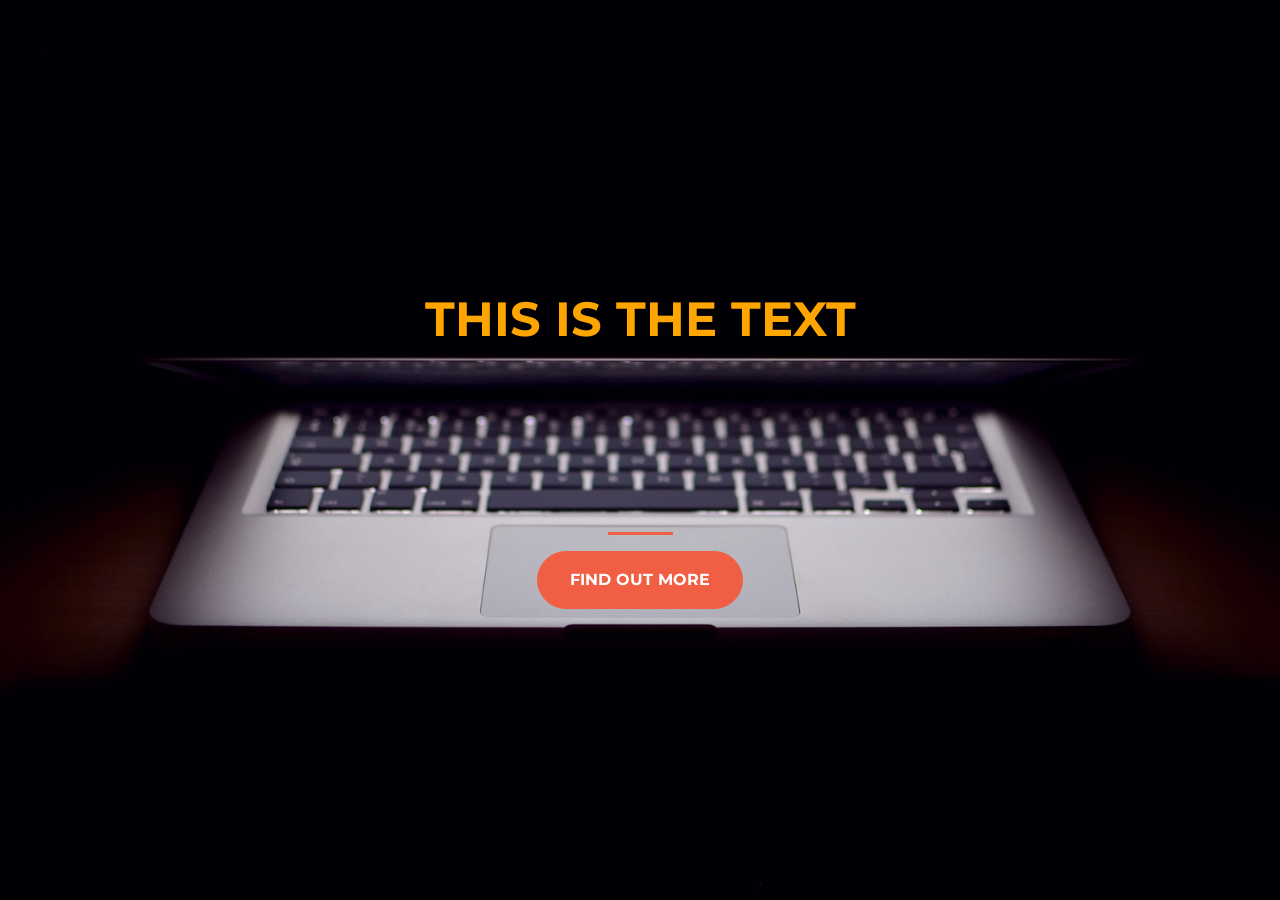
<file: index.html>
<!DOCTYPE html>
<html>
  <head>
    <title>Startup</title>
      <!-- Required meta tags -->
    <meta charset="utf-8">
    <meta name="viewport" content="width=device-width, initial-scale=1, shrink-to-fit=no">

    <!-- Google Fonts -->
    <link href="https://fonts.googleapis.com/css?family=Montserrat" rel="stylesheet">

    <!-- Bootstrap CSS from a CDN. This way you don't have to include the bootstrap file yourself -->
    <link rel="stylesheet" href="https://stackpath.bootstrapcdn.com/bootstrap/4.3.1/css/bootstrap.min.css" integrity="sha384-ggOyR0iXCbMQv3Xipma34MD+dH/1fQ784/j6cY/iJTQUOhcWr7x9JvoRxT2MZw1T" crossorigin="anonymous">
    
    <!-- Your own stylesheet -->
    <link rel="stylesheet" type="text/css" href="style.css">
  </head>
  <body>
    <div class="container d-flex justify-content-center align-items-center h-100 ">
      <div class="row">
        <header class="text-center col-12">
    <h1 class="text-uppercase"><strong> This is the text</strong></h1>
  </header>
  <div class="buffer col-12"></div>
  <section class="text-center col-12">
    <hr>
    <button type="button" class="btn btn-primary btn-xl"> Find out more</button>
  </section>
  </div>
  </div>
  </body>
</html>
</file>
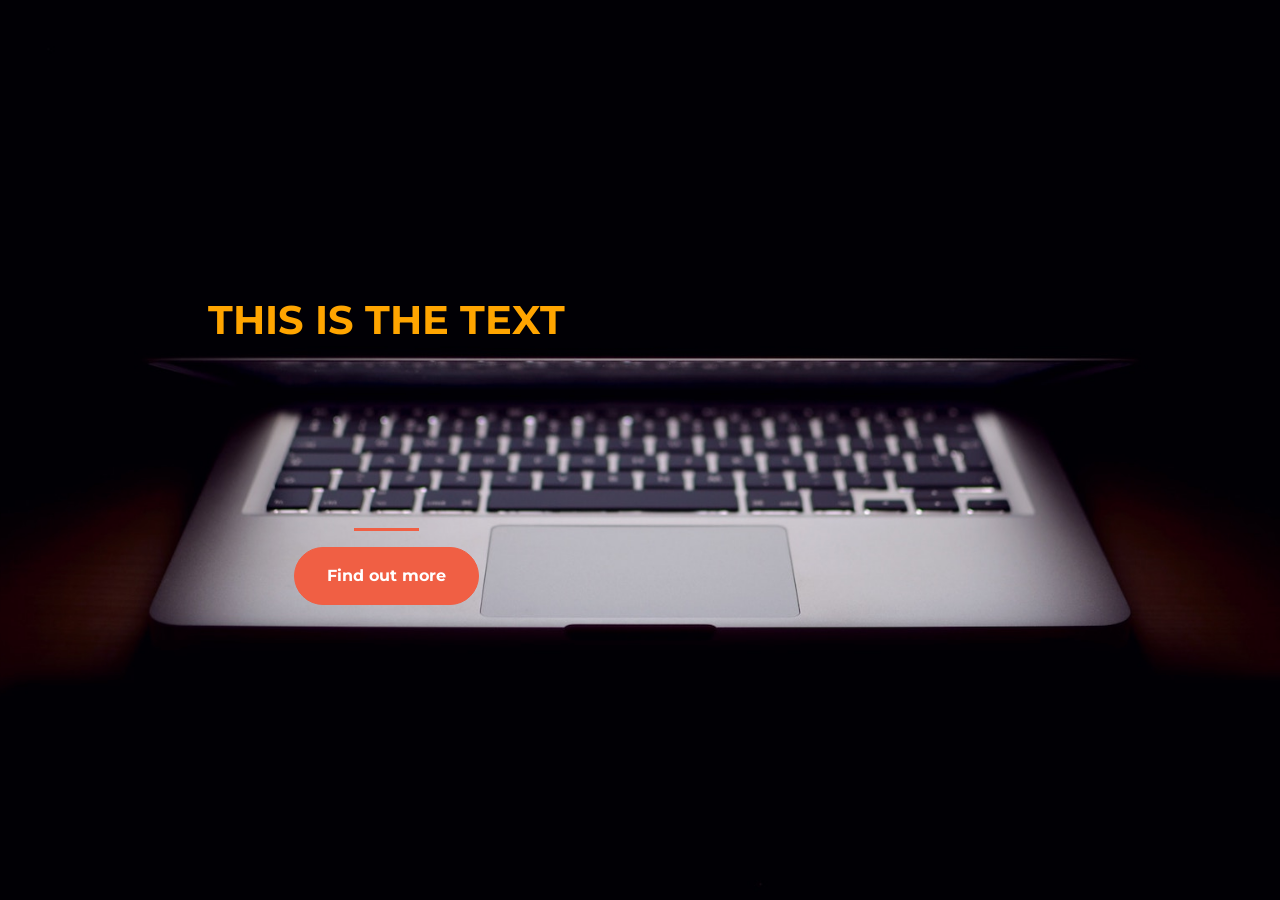
<file: 4.3 index.html.html>
<!DOCTYPE html>
<html>
  <head>
    <title>Startup</title>
      <!-- Required meta tags -->
    <meta charset="utf-8">
    <meta name="viewport" content="width=device-width, initial-scale=1, shrink-to-fit=no">

    <!-- Google Fonts -->
    <link href="https://fonts.googleapis.com/css?family=Montserrat" rel="stylesheet">

    <!-- Bootstrap CSS from a CDN. This way you don't have to include the bootstrap file yourself -->
    <link rel="stylesheet" href="https://stackpath.bootstrapcdn.com/bootstrap/4.3.1/css/bootstrap.min.css" integrity="sha384-ggOyR0iXCbMQv3Xipma34MD+dH/1fQ784/j6cY/iJTQUOhcWr7x9JvoRxT2MZw1T" crossorigin="anonymous">
    
    <!-- Your own stylesheet -->
    <link rel="stylesheet" type="text/css" href="4.2 style.css.css">
  </head>
  <body>
    <div class="container d-flex align-items-center h-100">
      <div class="row">
        <header class="text-center col-12">
    <h1 class="text-uppercase"><strong> This is the text</strong></h1>
  </header>
  <div class="buffer col-12"></div>
  <section class="text-center col-12">
    <hr>
    <button type="button" class="btn btn-primary btn-xl"> Find out more</button>
  </section>
  </div>
  </div>
  </body>
</html>
</file>
<file: style.css>
body,
html {
  width: 100%;
  height: 100%;
  font-family: 'Montserrat', sans-serif;
  background: url(header.jpg) no-repeat center center fixed; 
  -webkit-background-size: cover;
  -moz-background-size: cover;
  -o-background-size: cover;
  background-size: cover;
}

h1{
  font-size: 3rem;
  color:orange;
}

hr{
  border-color: #F05F44;
  border-width: 3px;
  max-width: 65px;
}

.buffer{
  height: 10rem;
}
.btn-primary{
  background-color: #F05F44;
  border-color: #F05f44;

}
.btn-primary:hover{
  background-color: #ee4b08;
  border-color: #ee4b08;
  border-width: 4px;
  
}
.btn {
  font-weight: 700;
  border-radius: 300px;
  text-transform: uppercase;
}
.btn-xl {
  padding: 1rem 2rem;
}
</file>
<file: 4.2 style.css.css>
body,
html {
  width: 100%;
  height: 100%;
  font-family: 'Montserrat', sans-serif;
  background: url(header.jpg) no-repeat center center fixed; 
  -webkit-background-size: cover;
  -moz-background-size: cover;
  -o-background-size: cover;
  background-size: cover;
}

h1{
  text-align: center;
  color:orange;
  text-transform: uppercase;
}
hr{
  border-color: #F05F44;
  border-width: 3px;
  max-width: 65px;;
}

.buffer{
  height:10rem;
}
.btn-primary{
  background-color: #F05F44;
  border-color: #F05f44;
}
.btn-primary:hover{
  background-color: #ee4b08;
  border-color: #ee4b08;
  border-width: 4px;
}
.btn {
  font-weight: 700;
  border-radius: 300px;
}
.btn-xl {
  padding: 1rem 2rem;
}
</file>
